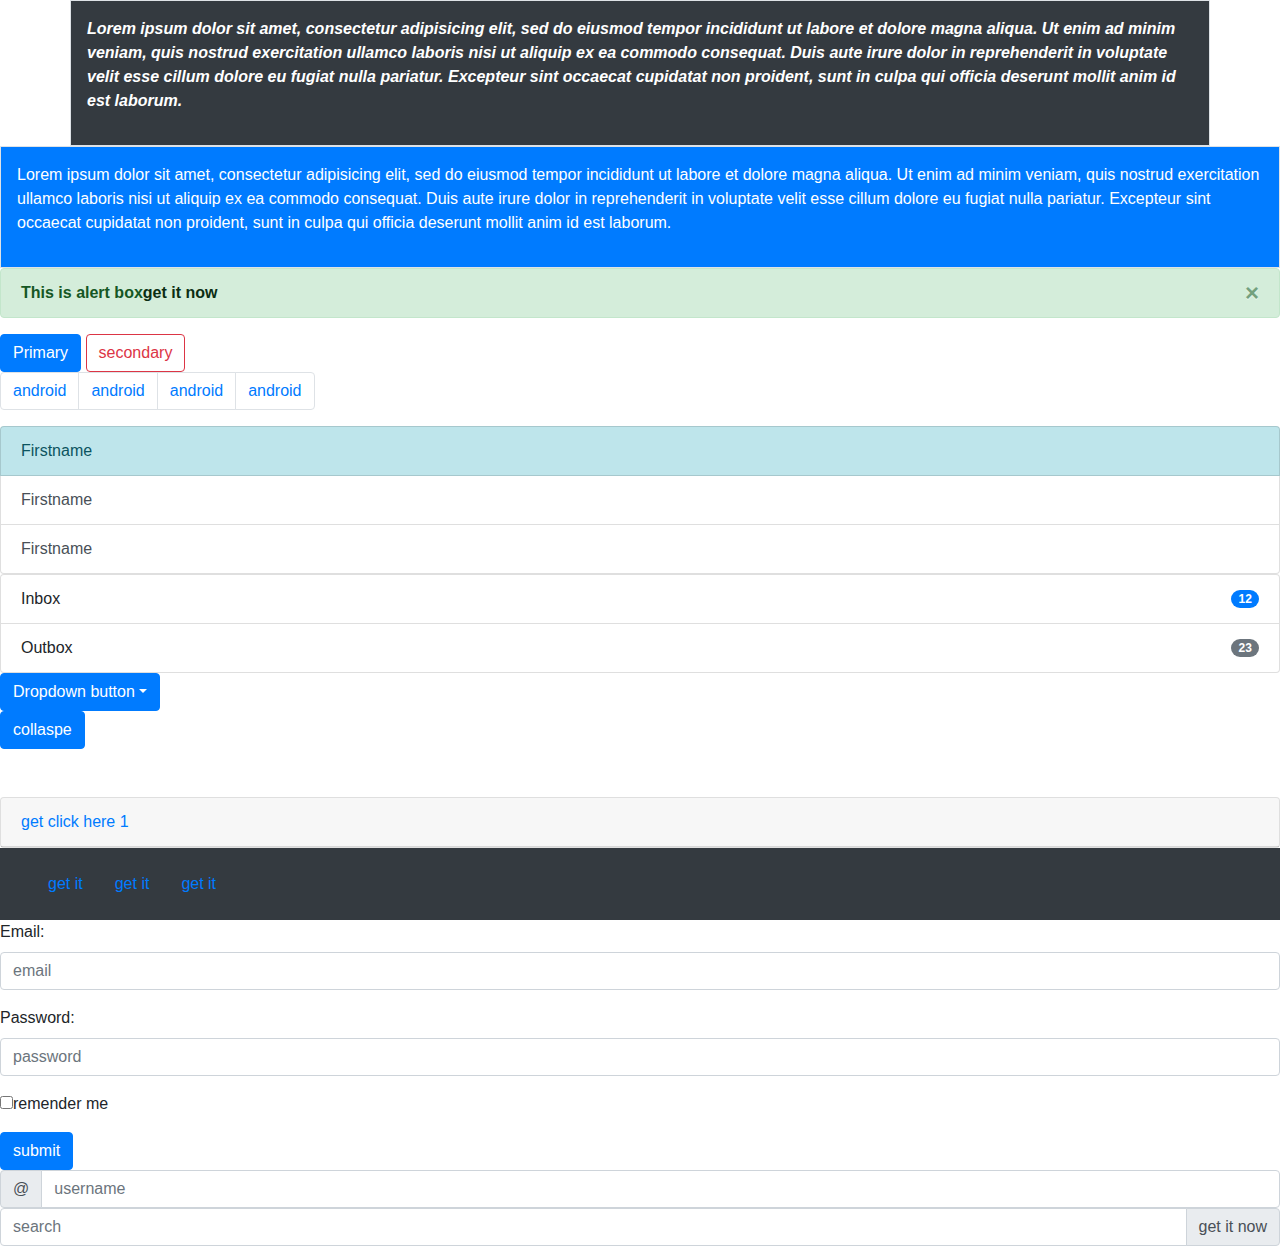
<file: sample.html>
<!DOCTYPE html>
<html lang="en">
<head>
	<title></title>
	<meta charset="utf-8">
	<meta name="viewport" content="width=device-width" initial-scale="1">
	<!-- Latest compiled and minified CSS -->
<link rel="stylesheet" href="https://maxcdn.bootstrapcdn.com/bootstrap/4.4.1/css/bootstrap.min.css">

<!-- jQuery library -->
<script src="https://ajax.googleapis.com/ajax/libs/jquery/3.4.1/jquery.min.js"></script>

<!-- Popper JS -->
<script src="https://cdnjs.cloudflare.com/ajax/libs/popper.js/1.16.0/umd/popper.min.js"></script>

<!-- Latest compiled JavaScript -->
<script src="https://maxcdn.bootstrapcdn.com/bootstrap/4.4.1/js/bootstrap.min.js"></script>
</head>
<body>
<div class="container p-3 text-white border bg-dark font-weight-bolder font-italic">
	<p>Lorem ipsum dolor sit amet, consectetur adipisicing elit, sed do eiusmod
	tempor incididunt ut labore et dolore magna aliqua. Ut enim ad minim veniam,
	quis nostrud exercitation ullamco laboris nisi ut aliquip ex ea commodo
	consequat. Duis aute irure dolor in reprehenderit in voluptate velit esse
	cillum dolore eu fugiat nulla pariatur. Excepteur sint occaecat cupidatat non
	proident, sunt in culpa qui officia deserunt mollit anim id est laborum.</p>
</div>
<div class="container-fluid p-3  text-white border bg-primary text-break">
	<p> Lorem ipsum dolor sit amet, consectetur adipisicing elit, sed do eiusmod
tempor incididunt ut labore et dolore magna aliqua. Ut enim ad minim veniam,
quis nostrud exercitation ullamco laboris nisi ut aliquip ex ea commodo
consequat. Duis aute irure dolor in reprehenderit in voluptate velit esse
cillum dolore eu fugiat nulla pariatur. Excepteur sint occaecat cupidatat non
proident, sunt in culpa qui officia deserunt mollit anim id est laborum.</p>
</div>
<div class="alert alert-success alert-dismissible">
	<button type="button" class="close" data-dismiss="alert">&times;</button>
	<strong>This is alert box</strong><a href="#" class="alert-link">get it now </a>
</div>
<button type="button" class="btn btn-primary">Primary</button>
<button type="button" class="btn btn-outline-danger">secondary</button>
<ul class="pagination">
	<li class="page-item"><a href="#" class="page-link">android</a></li>
	<li class="page-item"><a href="#" class="page-link">android</a></li>
	<li class="page-item"><a href="#" class="page-link">android</a></li>
	<li class="page-item"><a href="#" class="page-link">android</a></li>
</ul>
<div class="list-group">
	<a href="#" class="list-group-item list-group-item-info list-group-item-action">Firstname</a>
	<a href="#" class="list-group-item list-group-item-action">Firstname</a>
	<a href="#" class="list-group-item list-group-item-action">Firstname</a>
</div>
<ul class="list-group">
	<li class="list-group-item d-flex justify-content-between align-items-center">
		Inbox<span class="badge badge-primary badge-pill">12</span>
	</li>
	<li class="list-group-item d-flex justify-content-between align-items-center">
		Outbox<span class="badge badge-pill badge-secondary">23</span>
	</li>
</ul>
<button type="button" class="btn btn-primary dropdown-toggle" data-toggle="dropdown">Dropdown button</button>
<div class="dropdown-menu">
	<a href="#" class="dropdown-item">anchor tag</a>
	<a href="#" class="dropdown-item">anchor tag</a>
	<a href="#" class="dropdown-item">anchor tag</a>
</div>
<br>
<button type="button" class="btn btn-primary" data-toggle="collapse" data-target="#collapse">collaspe</button>
<div class="collapse" id="collapse">Lorem ipsum dolor sit amet, consectetur adipisicing elit, sed do eiusmod
tempor incididunt ut labore et dolore magna aliqua. Ut enim ad minim veniam,
quis nostrud exercitation ullamco laboris nisi ut aliquip ex ea commodo
consequat. Duis aute irure dolor in reprehenderit in voluptate velit esse
cillum dolore eu fugiat nulla pariatur. Excepteur sint occaecat cupidatat non
proident, sunt in culpa qui officia deserunt mollit anim id est laborum.</div>
<br><br><br>
<div id="accordion">
	<div class="card">
		<div class="card-header">
			<a href="#collapseone" class="card-link" data-toggle="collapse">get click here 1</a>

		</div>
		 <div id="collapseone" class="collapse" data-parent="#accordion">
		 	<div class="card-body">
		 		Lorem ipsum dolor sit amet, consectetur adipisicing elit, sed do eiusmod
		 		tempor incididunt ut labore et dolore magna aliqua. Ut enim ad minim veniam,
		 		quis nostrud exercitation ullamco laboris nisi ut aliquip ex ea commodo
		 		consequat. Duis aute irure dolor in reprehenderit in voluptate velit esse
		 		cillum dolore eu fugiat nulla pariatur. Excepteur sint occaecat cupidatat non
		 		proident, sunt in culpa qui officia deserunt mollit anim id est laborum.
		 	</div>
		 </div>
      		
	</div>
</div>
<nav class="navbar navbar-expand-md navbar-light bg-dark">
	<ul class="navbar nav">
		<li class="nav-item"><a href="#" class="nav-link">get it</a></li>
		<li class="nav-item"><a href="#" class="nav-link">get it</a></li>
		<li class="nav-item"><a href="#" class="nav-link">get it</a></li>
	</ul>
</nav>
<form action="#">
	<div class="form-group">
		<label for="email">Email:</label>
		<input type="email" class="form-control" id="email" placeholder="email">
	</div>
	<div class="form-group">
		<label for="pwd">Password:</label>
		<input type="password" class="form-control" id="pwd" placeholder="password">
	</div>
	<div class="form-group form-checkbox">
		<label class="form-check-label">
			<input type="checkbox" class="form-check-control">remender me 
		</label>
	</div>
	<button type="button" class="btn btn-primary">submit</button>
</form>
<form>
<div class="input-group">
	<div class="input-group-prepend">
		<span class="input-group-text">@</span>
	</div>
	<input type="text" class="form-control" placeholder="username">
</div>
<div class="input-group">
	<input type="text" class="form-control" placeholder="search">
	<div class="input-group-append">
		<span class="input-group-text">get it now</span>
	</div>
</div>
</form>
</body>
</html>
</file>
